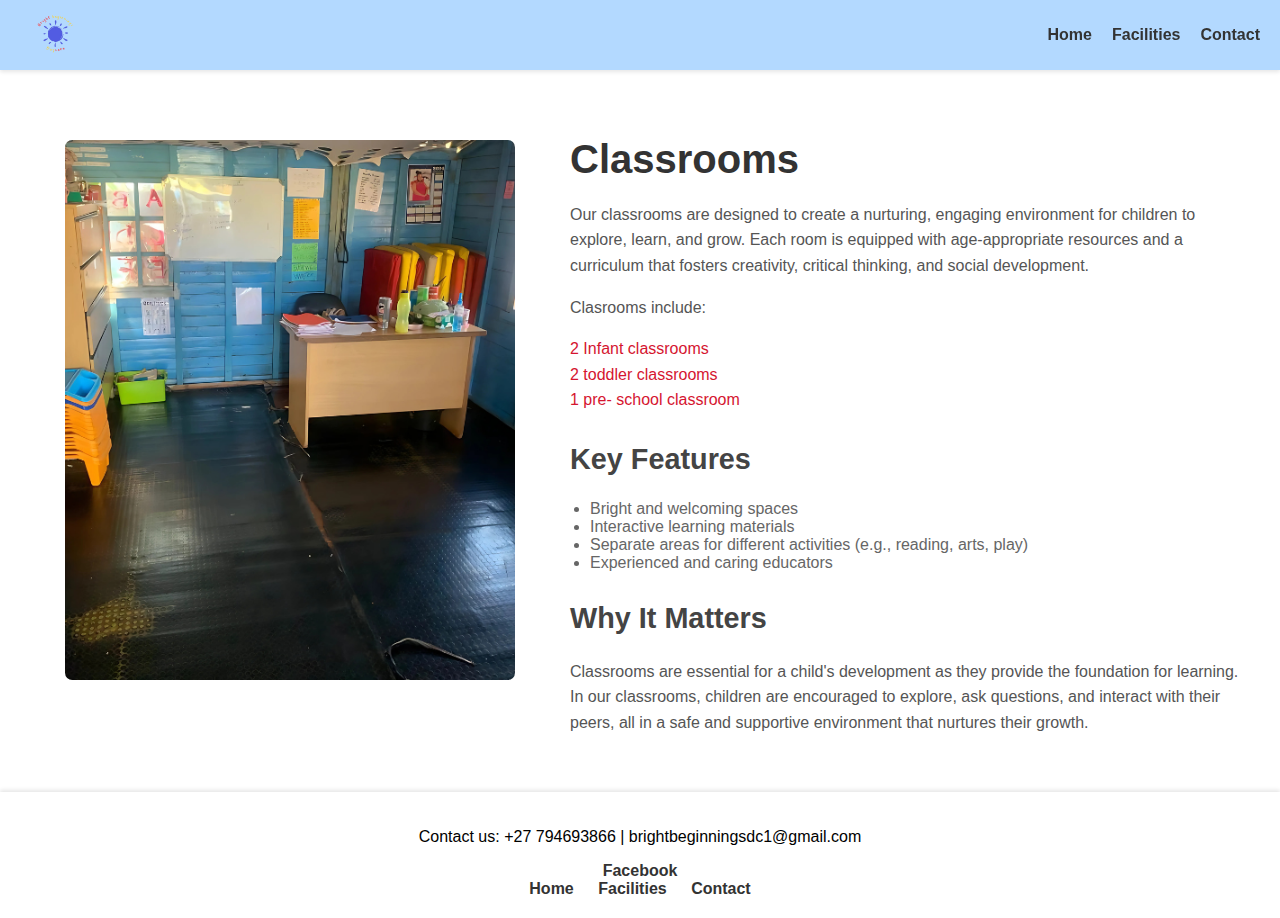
<file: classrooms.html>
<!DOCTYPE html>
<html lang="en">
<head>
  <meta charset="UTF-8">
  <meta name="viewport" content="width=device-width, initial-scale=1.0">
  <title>Facility Details - Daycare</title>
  <link rel="stylesheet" href="info.css">
</head>
<body>
  <!-- Header (same as the main page) -->
  <header>
    <div class="logo">
      <a href="index.html">
        <img src="bbdc.png" alt="Daycare Logo">
        </a>
    </div>

    <div class="hamburger-menu">&#9776;</div>

    <nav class="desktop-nav">
      <ul>
        <li><a href="index.html">Home</a></li>
        <li><a href="index.html#facilities">Facilities</a></li>
        <li><a href="contact.html">Contact</a></li>
      </ul>
    </nav>
  </header>

  <!-- Facility Information Section -->
  <section id="facility-info">
    <div class="facility-info-container">
      <div class="facility-info-image">
        <img src="classroom.png" alt="Classroom Image">
      </div>
      <div class="facility-info-text">
        <h1>Classrooms</h1>
        <p>Our classrooms are designed to create a nurturing, engaging environment for children 
          to explore, learn, and grow. Each room is equipped with age-appropriate resources and
           a curriculum that fosters creativity, critical thinking, and social development.</p>
           <P>Clasrooms include:</P>
           <p id="emphasis">2 Infant classrooms<br>
          2 toddler classrooms<br>
        1 pre- school classroom</p>

        <h2>Key Features</h2>
        <ul>
          <li>Bright and welcoming spaces</li>
          <li>Interactive learning materials</li>
          <li>Separate areas for different activities (e.g., reading, arts, play)</li>
          <li>Experienced and caring educators</li>
        </ul>

        <h2>Why It Matters</h2>
        <p>Classrooms are essential for a child's development as they provide the foundation for learning. In our classrooms, children are encouraged to explore, ask questions, and interact with their peers, all in a safe and supportive environment that nurtures their growth.</p>
      </div>
    </div>
  </section>

  <!-- Footer (same as the main page) -->
  <footer>
    <div class="footer-content">
      <p>Contact us: +27 794693866 | brightbeginningsdc1@gmail.com</p>
      <div class="social-links">
        <a href="#">Facebook</a>
      </div>
      <div class="quick-links">
        <a href="index.html">Home</a>
        <a href="index.html#facilities">Facilities</a>
        <a href="contact.html">Contact</a>
      </div>
    </div>
  </footer>

  <script src="script.js"></script>
</body>
</html>
</file>
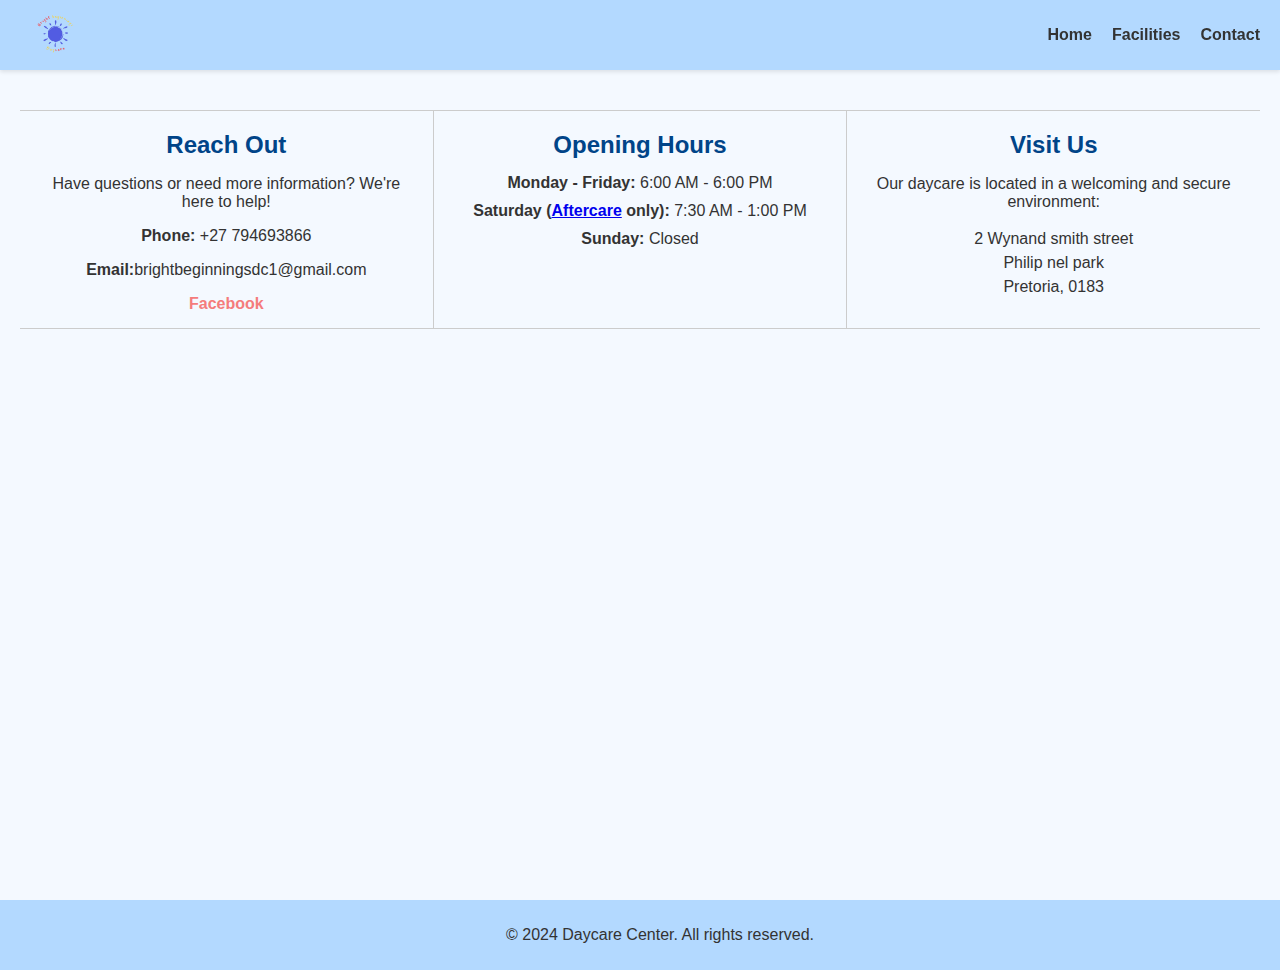
<file: contact.html>
<!DOCTYPE html>
<html lang="en">
<head>
  <meta charset="UTF-8">
  <meta name="viewport" content="width=device-width, initial-scale=1.0">
  <title>Contact Us - Daycare</title>
  <link rel="stylesheet" href="contact.css">
</head>
<body>
  <header>
    <div class="logo">
      <a href="index.html">
      <img src="bbdc.png" alt="Daycare Logo">
      </a>
    </div>

    <div class="hamburger-menu">&#9776;</div>

    <nav class="desktop-nav">
      <ul>
        <li><a href="index.html">Home</a></li>
        <li><a href="index.html#facilities">Facilities</a></li>
        <li><a href="contact.html">Contact</a></li>
      </ul>
    </nav>
  </header>

  <main id="contact">
    <div class="contact-sections">
      <!-- Reach Out Section -->
      <section class="contact-section reach-out">
        <h2>Reach Out</h2>
        <p>Have questions or need more information? We're here to help!</p>
        <div class="contact-details">
          <p><strong>Phone:</strong> +27 794693866</p>
          <p><strong>Email:</strong>brightbeginningsdc1@gmail.com</p>
        </div>
        <div class="social-links">
          <a href="#">Facebook</a>
         
        </div>
      </section>

      <!-- Vertical Line -->
      <div class="vertical-line"></div>

      <!-- Opening Hours Section -->
      <section class="contact-section opening-hours">
        <h2>Opening Hours</h2>
        <ul>
          <li><strong>Monday - Friday:</strong> 6:00 AM - 6:00 PM</li>
          <li><strong>Saturday (<a href="learn more.html#aftercare">Aftercare</a> only):
          </strong> 7:30 AM - 1:00 PM</li>
          <li><strong>Sunday:</strong> Closed</li>
        </ul>
      </section>

      <!-- Vertical Line -->
      <div class="vertical-line"></div>

      <!-- Visit Us Section -->
      <section class="contact-section visit-us">
        <h2>Visit Us</h2>
        <p>Our daycare is located in a welcoming and secure environment:</p>
        <address>
          2 Wynand smith street<br>
          Philip nel park<br>
          Pretoria, 0183
        </address>
      </section>
    </div>
  </main>

  <footer>
    <p>© 2024 Daycare Center. All rights reserved.</p>
  </footer>

  <script src="script.js"></script>
</body>
</html>
</file>
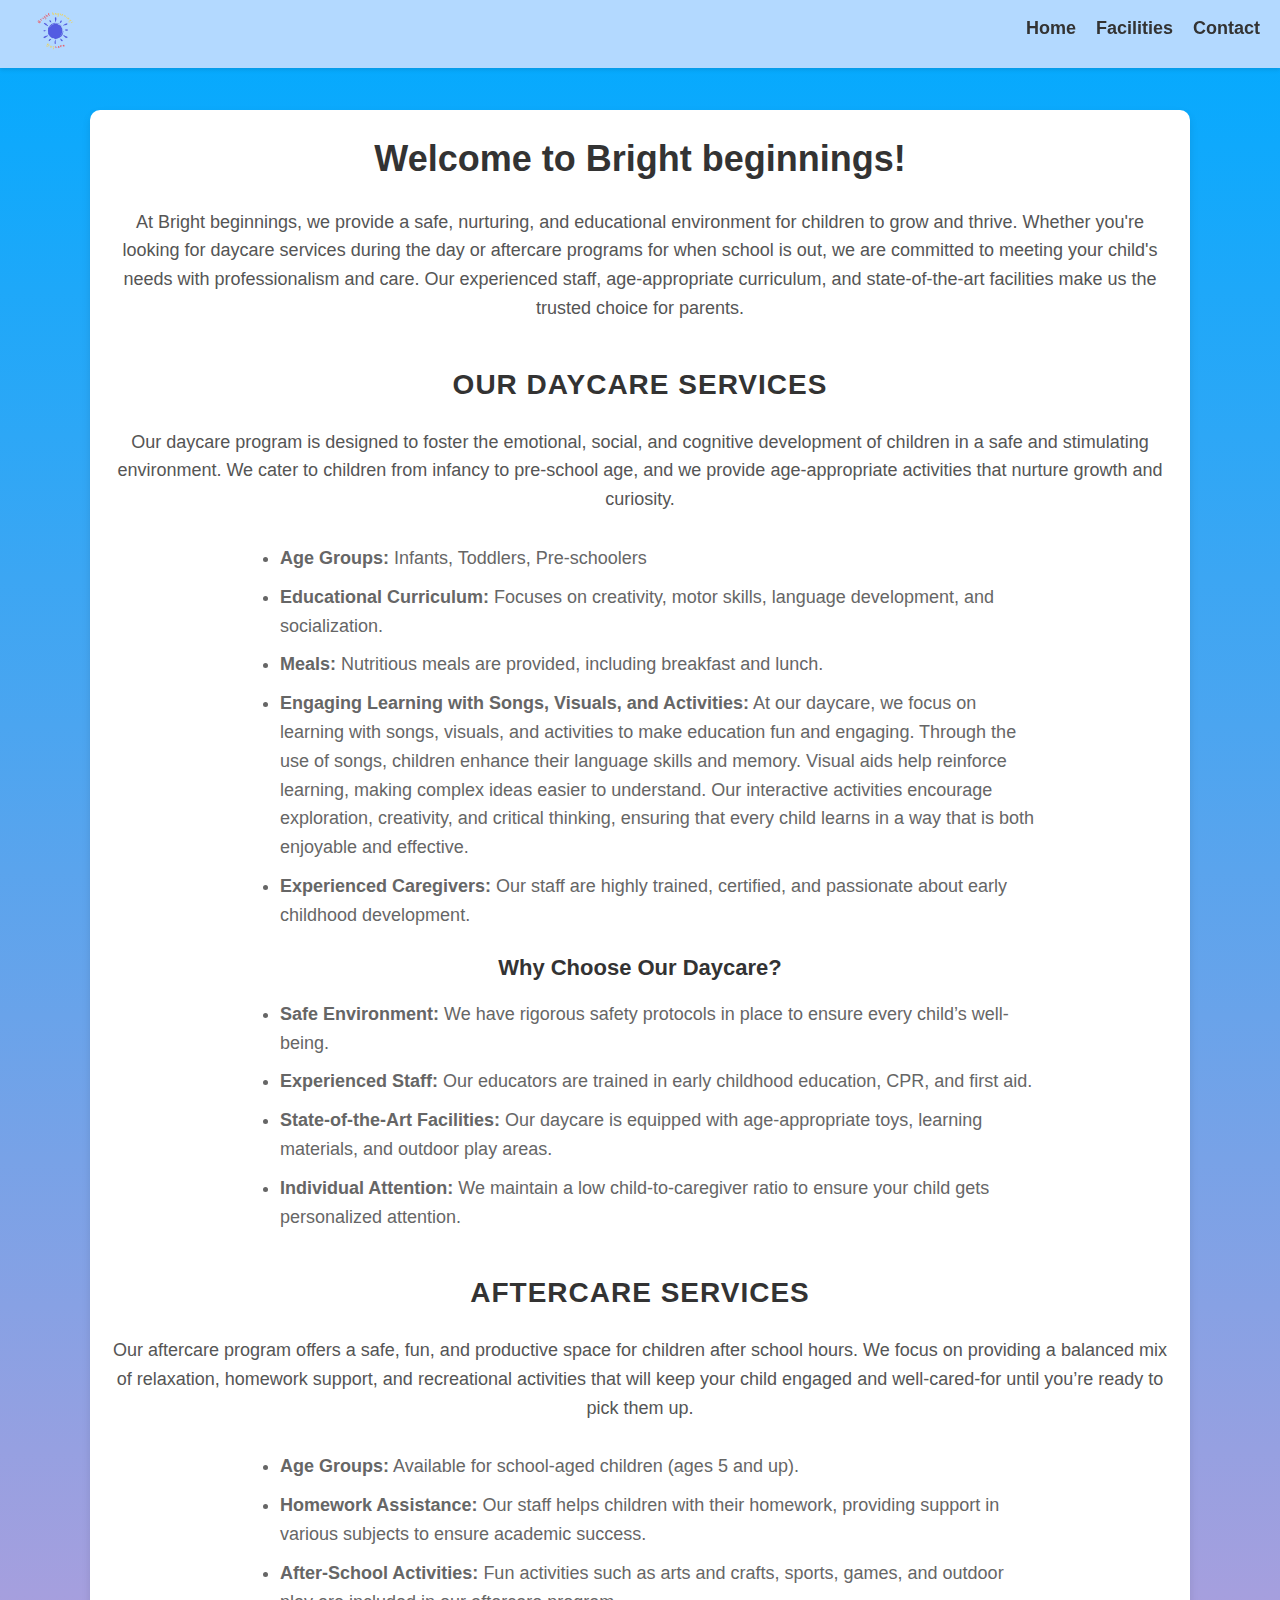
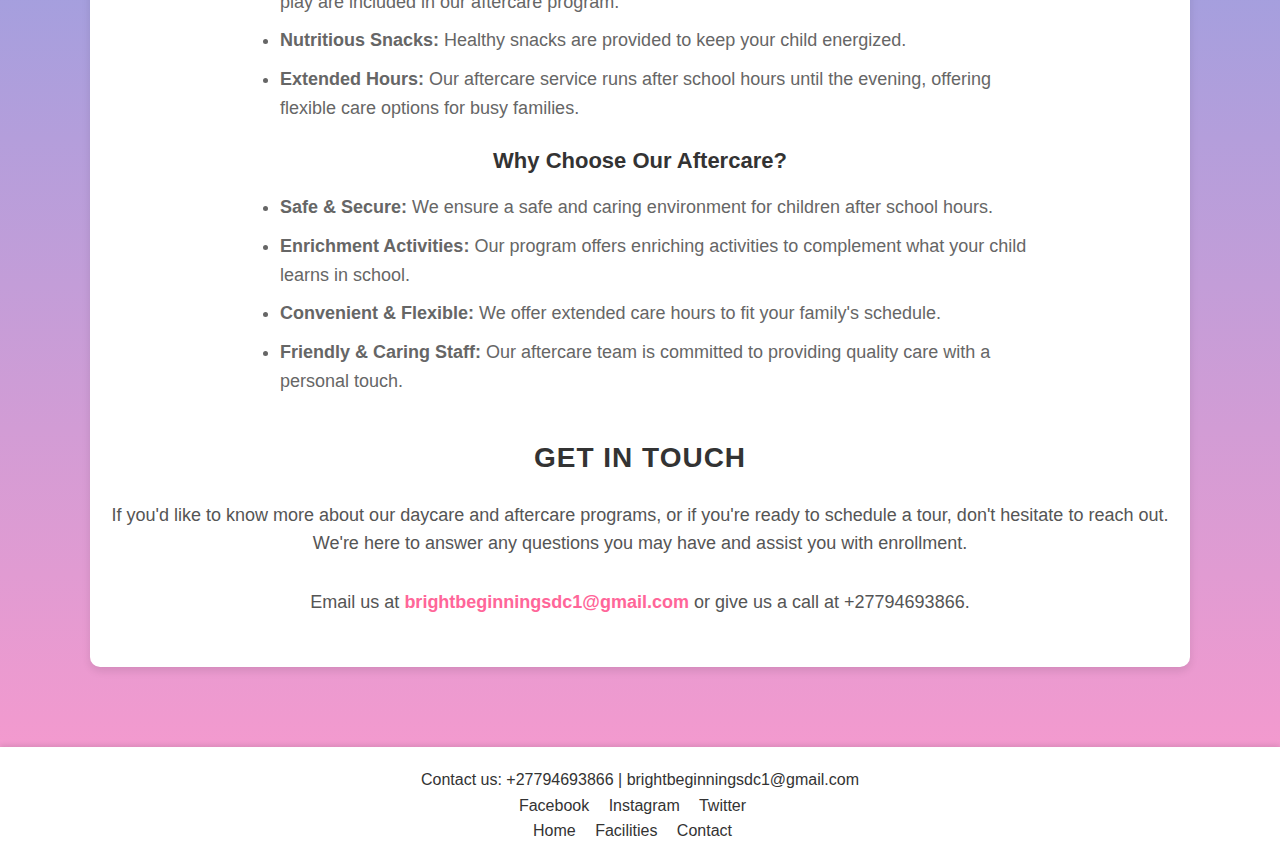
<file: learn more.html>
<!DOCTYPE html>
<html lang="en">
<head>
  <meta charset="UTF-8">
  <meta name="viewport" content="width=device-width, initial-scale=1.0">
  <meta name="description" content="Learn more about our daycare and aftercare services. Our daycare provides a safe, nurturing, and educational environment for children, and our aftercare services ensure continued care after school hours.">
  <meta name="keywords" content="daycare, preschool, aftercare, child care, education, after school care, daycare facilities, children activities, safe environment">
  <meta name="author" content="Your Daycare Name">
  <title>Learn More</title>
  <link rel="stylesheet" href="lm.css">
</head>
<body>
  <!-- Header (same as the main page) -->
  <header>
    <div class="logo">
      <a href="index.html">
        <img src="bbdc.png" alt="Daycare Logo">
        </a>
    </div>

    <div class="hamburger-menu">&#9776;</div>

    <nav class="desktop-nav">
      <ul>
        <li><a href="index.html">Home</a></li>
        <li><a href="index.html#facilities">Facilities</a></li>
        <li><a href="contact.html">Contact</a></li>
      </ul>
    </nav>
  </header>

  <!-- Main Content Section -->
  <section id="general-info">
    <div class="info-container">
      <h1>Welcome to Bright beginnings!</h1>
      <p>At Bright beginnings, we provide a safe, nurturing, and educational environment for children 
        to grow and thrive. Whether you're looking for daycare services during the day or aftercare
         programs for when school is out, we are committed to meeting your child's needs with 
         professionalism and care. Our experienced staff, age-appropriate curriculum, and 
         state-of-the-art facilities make us the trusted choice for parents.</p>

      <!-- Daycare Section -->
      <div id="daycare-services">
      <h2>Our Daycare Services</h2>
      <p>Our daycare program is designed to foster the emotional, social, and cognitive
         development of children in a safe and stimulating environment. We cater to children 
         from infancy to pre-school age, and we provide age-appropriate activities that
          nurture growth and curiosity.</p>

      <ul>
        <li><strong>Age Groups:</strong> Infants, Toddlers, Pre-schoolers</li>
        <li><strong>Educational Curriculum:</strong> Focuses on creativity, motor skills, language
             development, and socialization.</li>
        <li><strong>Meals:</strong> Nutritious meals are provided, including breakfast and lunch.</li>
        <li><strong>Engaging Learning with Songs, Visuals, and Activities:</strong> 
             At our daycare, we focus on learning with songs, visuals, and activities to make
             education fun and engaging. Through the use of songs, children enhance their language
              skills and memory. Visual aids help reinforce learning, making complex ideas easier
               to understand. Our interactive activities encourage exploration, creativity, and
                critical thinking, ensuring that every child learns in a way that is both enjoyable
                 and effective.</li>
        <li><strong>Experienced Caregivers:</strong> Our staff are highly trained, certified,
             and passionate about early childhood development.</li>
      </ul>

      <h3>Why Choose Our Daycare?</h3>
      <ul>
        <li><strong>Safe Environment:</strong> We have rigorous safety protocols in place to ensure
             every child’s well-being.</li>
        <li><strong>Experienced Staff:</strong> Our educators are trained in early childhood
             education, CPR, and first aid.</li>
        <li><strong>State-of-the-Art Facilities:</strong> Our daycare is equipped with
             age-appropriate toys, learning materials, and outdoor play areas.</li>
        <li><strong>Individual Attention:</strong> We maintain a low child-to-caregiver ratio to
             ensure your child gets personalized attention.</li>
      </ul>
      </div>

      <!-- Aftercare Section -->
      <div id="aftercare-services">
      <h2 id="aftercare">Aftercare Services</h2>
      <p>Our aftercare program offers a safe, fun, and productive space for children after school
         hours. We focus on providing a balanced mix of relaxation, homework support,
          and recreational activities that will keep your child engaged and well-cared-for until
           you’re ready to pick them up.</p>

      <ul>
        <li><strong>Age Groups:</strong> Available for school-aged children (ages 5 and up).</li>
        <li><strong>Homework Assistance:</strong> Our staff helps children with their homework,
             providing support in various subjects to ensure academic success.</li>
        <li><strong>After-School Activities:</strong> Fun activities such as arts and crafts,
             sports, games, and outdoor play are included in our aftercare program.</li>
        <li><strong>Nutritious Snacks:</strong> Healthy snacks are provided to keep your child
             energized.</li>
        <li><strong>Extended Hours:</strong> Our aftercare service runs after school hours until
             the evening, offering flexible care options for busy families.</li>
      </ul>

      <h3>Why Choose Our Aftercare?</h3>
      <ul>
        <li><strong>Safe & Secure:</strong> We ensure a safe and caring environment for children
             after school hours.</li>
        <li><strong>Enrichment Activities:</strong> Our program offers enriching activities to
             complement what your child learns in school.</li>
        <li><strong>Convenient & Flexible:</strong> We offer extended care hours to fit your
             family's schedule.</li>
        <li><strong>Friendly & Caring Staff:</strong> Our aftercare team is committed to providing
             quality care with a personal touch.</li>
      </ul>
      </div>

      <!-- Call to Action -->
      <h2>Get in Touch</h2>
      <p>If you'd like to know more about our daycare and aftercare programs, or if you're ready
         to schedule a tour, don't hesitate to reach out. We're here to answer any questions you 
         may have and assist you with enrollment.</p>
      <p>Email us at <a href="mailto:info@daycare.com">brightbeginningsdc1@gmail.com</a> or give us a call at
        +27794693866.</p>

    </div>
  </section>

  <!-- Footer (same as the main page) -->
  <footer>
    <div class="footer-content">
      <p>Contact us: +27794693866 | brightbeginningsdc1@gmail.com</p>
      <div class="social-links">
        <a href="#">Facebook</a>
        <a href="#">Instagram</a>
        <a href="#">Twitter</a>
      </div>
      <div class="quick-links">
        <a href="index.html">Home</a>
        <a href="index.html#facilities">Facilities</a>
        <a href="contact.html">Contact</a>
      </div>
    </div>
  </footer>

  <script src="script.js"></script>
</body>
</html>
</file>
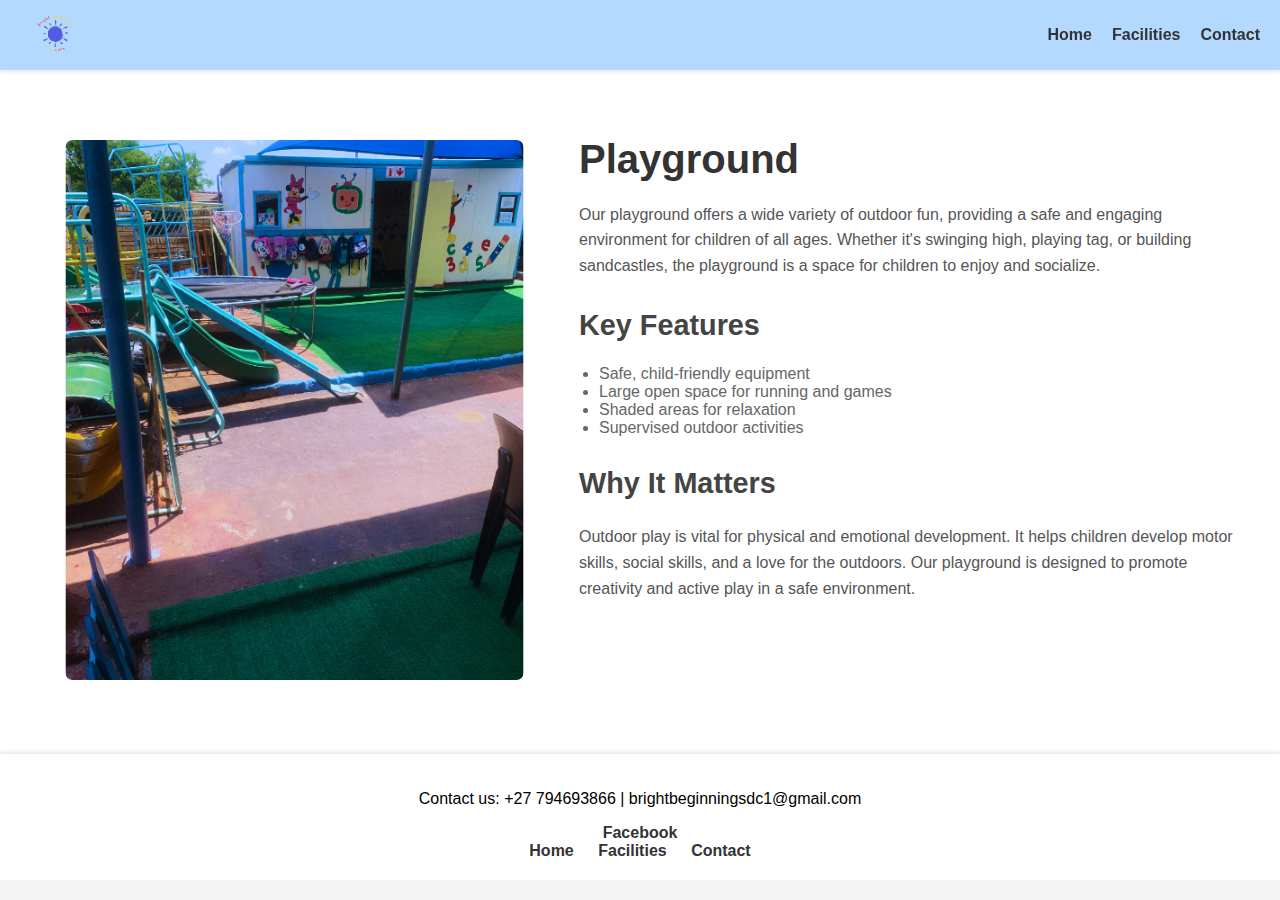
<file: playground.html>
<!DOCTYPE html>
<html lang="en">
<head>
  <meta charset="UTF-8">
  <meta name="viewport" content="width=device-width, initial-scale=1.0">
  <title>Facility Details - Daycare</title>
  <link rel="stylesheet" href="info.css">
</head>
<body>
  <!-- Header (same as the main page) -->
  <header>
    <div class="logo">
      <a href="index.html">
        <img src="bbdc.png" alt="Daycare Logo">
        </a>
    </div>

    <div class="hamburger-menu">&#9776;</div>

    <nav class="desktop-nav">
      <ul>
        <li><a href="index.html">Home</a></li>
        <li><a href="index.html#facilities">Facilities</a></li>
        <li><a href="contact.html">Contact</a></li>
      </ul>
    </nav>
  </header>

  <!-- Facility Information Section -->
  <section id="facility-info">
    <div class="facility-info-container">
      <div class="facility-info-image">
        <img src="playground.png" alt="Facility Image">
      </div>
      <div class="facility-info-text">
        <h1>Playground</h1>
        <p>Our playground offers a wide variety of outdoor fun, providing a safe and 
          engaging environment for children of all ages. Whether it's swinging high,
           playing tag, or building sandcastles, the playground is a space for children 
           to enjoy and socialize.</p>

        <h2>Key Features</h2>
        <ul>
          <li>Safe, child-friendly equipment</li>
          <li>Large open space for running and games</li>
          <li>Shaded areas for relaxation</li>
          <li>Supervised outdoor activities</li>
        </ul>

        <h2>Why It Matters</h2>
        <p>Outdoor play is vital for physical and emotional development. It helps children 
          develop motor skills, social skills, and a love for the outdoors. Our playground 
          is designed to promote creativity and active play in a safe environment.</p>
      </div>
    </div>
  </section>

  <!-- Footer (same as the main page) -->
  <footer>
    <div class="footer-content">
      <p>Contact us: +27 794693866 | brightbeginningsdc1@gmail.com</p>
      <div class="social-links">
        <a href="#">Facebook</a>
        
      </div>
      <div class="quick-links">
        <a href="index.html">Home</a>
        <a href="index.html#facilities">Facilities</a>
        <a href="contact.html">Contact</a>
      </div>
    </div>
  </footer>

  <script src="script.js"></script>
</body>
</html>
</file>
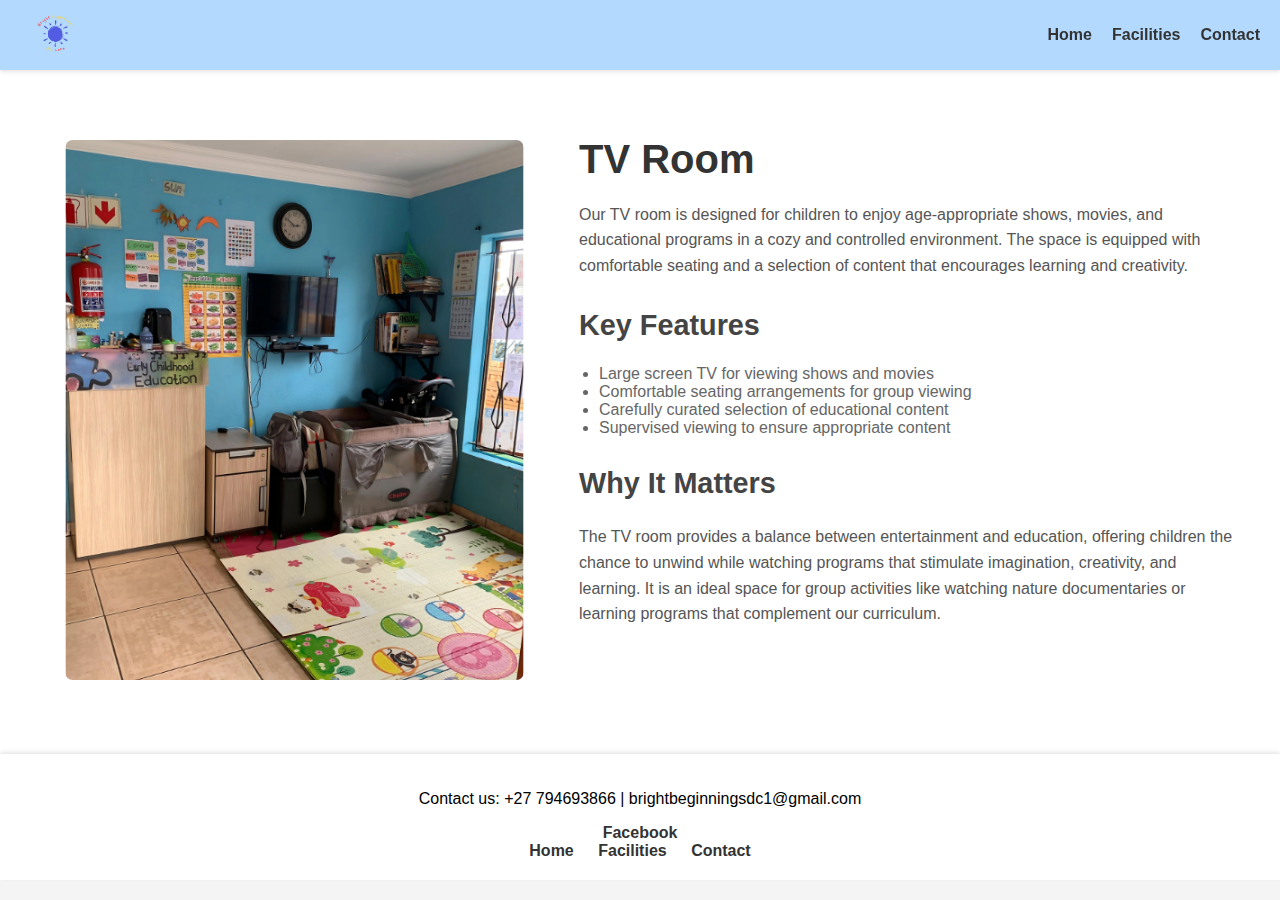
<file: tvroom.html>
<!DOCTYPE html>
<html lang="en">
<head>
  <meta charset="UTF-8">
  <meta name="viewport" content="width=device-width, initial-scale=1.0">
  <title>Facility Details - Daycare</title>
  <link rel="stylesheet" href="info.css">
</head>
<body>
  <!-- Header (same as the main page) -->
  <header>
    <div class="logo">
      <a href="index.html">
        <img src="bbdc.png" alt="Daycare Logo">
        </a>
    </div>

    <div class="hamburger-menu">&#9776;</div>

    <nav class="desktop-nav">
      <ul>
        <li><a href="index.html">Home</a></li>
        <li><a href="index.html#facilities">Facilities</a></li>
        <li><a href="contact.html">Contact</a></li>
      </ul>
    </nav>
  </header>

  <!-- Facility Information Section -->
  <section id="facility-info">
    <div class="facility-info-container">
      <div class="facility-info-image">
        <img src="tvroom.png" alt="TV Room Image">
      </div>
      <div class="facility-info-text">
        <h1>TV Room</h1>
        <p>Our TV room is designed for children to enjoy age-appropriate shows, movies, and educational programs in a cozy and controlled environment. The space is equipped with comfortable seating and a selection of content that encourages learning and creativity.</p>

        <h2>Key Features</h2>
        <ul>
          <li>Large screen TV for viewing shows and movies</li>
          <li>Comfortable seating arrangements for group viewing</li>
          <li>Carefully curated selection of educational content</li>
          <li>Supervised viewing to ensure appropriate content</li>
        </ul>

        <h2>Why It Matters</h2>
        <p>The TV room provides a balance between entertainment and education, offering children the chance to unwind while watching programs that stimulate imagination, creativity, and learning. It is an ideal space for group activities like watching nature documentaries or learning programs that complement our curriculum.</p>
      </div>
    </div>
  </section>

  <!-- Footer (same as the main page) -->
  <footer>
    <div class="footer-content">
      <p>Contact us: +27 794693866 | brightbeginningsdc1@gmail.com</p>
      <div class="social-links">
        <a href="#">Facebook</a>
      </div>
      <div class="quick-links">
        <a href="index.html">Home</a>
        <a href="index.html#facilities">Facilities</a>
        <a href="contact.html">Contact</a>
      </div>
    </div>
  </footer>

  <script src="script.js"></script>
</body>
</html>
</file>
<file: info.css>
body {
    margin: 0;
    font-family: Arial, sans-serif;
    background-color: #f4f4f4; /* Light grey background for the info page */
    padding-top: 70px;
  }
  
  header {
    display: flex;
    justify-content: space-between;
    align-items: center;
    background: #B3D9FF;
    padding: 10px 20px;
    box-shadow: 0 2px 4px rgba(0, 0, 0, 0.1);

    position: fixed; 
    top: 0; 
    width: 100%; 
    z-index: 1000; 
    box-sizing: border-box;
  }
  
  header .logo img {
    height: 40px;
  }
  
  .desktop-nav ul {
    list-style: none;
    display: flex;
    gap: 20px;
  }
  
  .desktop-nav a {
    text-decoration: none;
    color: #333;
    font-weight: bold;
  }

  .hamburger-menu {
    display: none; /* Hidden on larger screens */
    font-size: 2rem;
    cursor: pointer;
  }
  
  #facility-info {
    display: flex;
    justify-content: center;
    align-items: center;
    padding: 40px 20px;
    background: #ffffff;
  }
  
  .facility-info-container {
    display: flex;
    max-width: 1200px;
    margin: 0 auto;
    gap: 30px;
  }
  
  .facility-info-image img {
    width: 100%;
    height: auto;
    border-radius: 8px;
    transform: scale(0.9);
  }
  
  .facility-info-text {
    flex: 1;
    text-align: left;
  }
  
  .facility-info-text h1 {
    font-size: 2.5rem;
    margin-bottom: 20px;
    color: #333;
  }
  
  .facility-info-text p {
    font-size: 1rem;
    color: #555;
    line-height: 1.6;
  }
  
  .facility-info-text h2 {
    font-size: 1.8rem;
    margin-top: 30px;
    color: #444;
  }
  
  .facility-info-text ul {
    list-style-type: disc;
    padding-left: 20px;
    margin-top: 10px;
  }
  
  .facility-info-text ul li {
    font-size: 1rem;
    color: #666;
  }

  #emphasis {
    color: #d51530;
  }
  
  footer {
    background: #ffffff;
    padding: 20px;
    text-align: center;
    box-shadow: 0 -2px 4px rgba(0, 0, 0, 0.1);
  }
  
  footer .social-links a,
  footer .quick-links a {
    margin: 0 10px;
    text-decoration: none;
    color: #333;
    font-weight: bold;
  }

  @media (max-width: 768px) {
    .facility-info-container {
      flex-direction: column; /* Stack the image on top of the text */
    }
  
    .facility-info-image {
      order: -1; /* Ensures the image appears at the top */
    }
  
    .facility-info-text {
      text-align: center; /* Optional: Centers the text for smaller screens */
    }
  
    .facility-info-image img {
      width: 100%; 
      height: auto; 
    }

    .hamburger-menu {
      display: block;
    }
  
    /* Hide the nav menu by default */
    .desktop-nav {
      display: none; /* Hidden by default */
    }
  
    /* When the menu is active, display it */
    .desktop-nav.active {
      display: flex;
      flex-direction: column; 
      position: absolute;
      top: 60px; /* Just below the header */
      right: 20px;
      background-color: #B3D9FF;
      width: 200px;
      border-radius: 8px;
      padding: 10px;
      z-index: 100; 
    }
  
    .desktop-nav ul {
      flex-direction: column; 
      gap: 10px; /* Spacing between menu items */
    }
  
    .desktop-nav a {
      color: #333;
      text-align: left;
    }
  }
</file>
<file: contact.css>
/* General Styling */
body {
    font-family: Arial, sans-serif;
    margin: 0;
    padding-top: 70px;
    background: #F4F9FF;
    color: #333;
    display: flex;
    flex-direction: column;
    min-height: 100vh;
  }
  
  header {
    display: flex;
    justify-content: space-between;
    align-items: center;
    background: #B3D9FF;
    padding: 10px 20px;
    box-shadow: 0 2px 4px rgba(0, 0, 0, 0.1);

    position: fixed; 
    top: 0; 
    width: 100%; 
    z-index: 1000; 
    box-sizing: border-box;
  }
  
  header .logo img {
    height: 40px;
  }
  
  .desktop-nav ul {
    list-style: none;
    display: flex;
    gap: 20px;
  }
  
  .desktop-nav a {
    text-decoration: none;
    color: #333;
    font-weight: bold;
  }

  .hamburger-menu {
    display: none; /* Hidden on larger screens */
    font-size: 2rem;
    cursor: pointer;
  }

  
  /* Main Contact Container */
  main {
    flex: 1;
    padding: 40px 20px;
  }
  
  .contact-sections {
    display: flex;
    justify-content: space-between;
    gap: 0; /* No gap between sections */
    border-top: 1px solid #ccc;
    border-bottom: 1px solid #ccc;
  }
  
  .contact-section {
    flex: 1;
    text-align: center;
    padding: 0 20px;
  }
  
  .contact-section h2 {
    font-size: 1.5em;
    margin-bottom: 15px;
    color: #004488;
  }
  
  .contact-details,
  .social-links {
    margin: 15px 0;
  }
  
  .social-links a {
    display: inline-block;
    margin: 0 5px;
    text-decoration: none;
    color: #F47C7C;
    font-weight: bold;
  }
  
  .social-links a:hover {
    text-decoration: underline;
  }
  
  .opening-hours ul {
    list-style: none;
    padding: 0;
    margin: 0;
  }
  
  .opening-hours li {
    margin-bottom: 10px;
  }
  
  .visit-us address {
    font-style: normal;
    line-height: 1.5;
  }
  
  /* Vertical Line */
  .vertical-line {
    width: 1px;
    background-color: #ccc;
    align-self: stretch;
  }
  
  /* Footer */
  footer {
    text-align: center;
    padding: 10px 20px;
    background: #B3D9FF;
    color: #333;
    position: relative;
    bottom: 0;
    width: 100%;
  }
  
  /* Responsive Design */
  @media (max-width: 768px) {
    .hamburger-menu {
      display: block;
      transform: translateX(-40px);
    }
  
    /* Hide the nav menu by default */
    .desktop-nav {
      display: none; /* Hidden by default */
    }
  
    /* When the menu is active, display it */
    .desktop-nav.active {
      display: flex;
      flex-direction: column; 
      position: absolute;
      top: 60px; /* Just below the header */
      right: 20px;
      background-color: #B3D9FF;
      width: 200px;
      border-radius: 8px;
      padding: 10px;
      z-index: 100; 
    }
  
    .desktop-nav ul {
      flex-direction: column; 
      gap: 10px; /* Spacing between menu items */
    }
  
    .desktop-nav a {
      color: #333;
      text-align: left;
    }
   
    .contact-sections {
      flex-direction: column;
    }
  
    .vertical-line {
      display: none; /* Hide lines for mobile view */
    }
  
    .contact-section {
      padding: 20px 0;
      border-bottom: 1px solid #ccc;
    }
  
    .contact-section:last-child {
      border-bottom: none; /* Remove last border */
    }
  }
</file>
<file: lm.css>
/* General Reset */
* {
    margin: 0;
    padding: 0;
    box-sizing: border-box;
    font-family: 'Arial', sans-serif;
  }
  
  /* Body and Background */
  body {
    background: linear-gradient(to bottom, #00aaff, #ff99cc); /* Blue to Pink gradient */
    color: #333;
    line-height: 1.6;
    font-size: 16px;
    padding-top: 70px;
    margin: 0;
  }
  
  /* Header Styling */
  header {
    display: flex;
    justify-content: space-between;
    align-items: center;
    background: #B3D9FF;
    padding: 10px 20px;
    box-shadow: 0 2px 4px rgba(0, 0, 0, 0.1);

    position: fixed; 
    top: 0; 
    width: 100%; 
    z-index: 1000; 
    box-sizing: border-box;
  }
  
  header .logo img {
    height: 40px;
  }
  
  .desktop-nav ul {
    list-style: none;
    display: flex;
    gap: 20px;
  }
  
  .desktop-nav a {
    text-decoration: none;
    color: #333;
    font-weight: bold;
  }

  .hamburger-menu {
    display: none; /* Hidden on larger screens */
    font-size: 2rem;
    cursor: pointer;
  }

  
  /* Main Content Section */
  #general-info {
    padding: 40px 20px;
    text-align: center;
    max-width: 1200px;
    margin: 0 auto;
  }
  
  #general-info .info-container {
    max-width: 1100px;
    margin: 0 auto;
    padding: 20px;
    background: white;
    border-radius: 10px;
    box-shadow: 0 4px 8px rgba(0, 0, 0, 0.1);
  }
  
  /* Title */
  #general-info h1 {
    font-size: 36px;
    margin-bottom: 20px;
    color: #333;
  }
  
  #general-info p {
    font-size: 18px;
    color: #555;
    margin-bottom: 30px;
  }
  
  /* Section Titles */
  h2 {
    font-size: 28px;
    margin-top: 40px;
    margin-bottom: 20px;
    color: #333;
    text-transform: uppercase;
    letter-spacing: 1px;
  }
  
  h3 {
    font-size: 22px;
    margin-top: 20px;
    margin-bottom: 15px;
    color: #333;
  }
  
  /* Lists */
  ul {
    list-style-type: disc;
    margin: 0 auto;
    padding-left: 40px;
    text-align: left;
    max-width: 800px;
  }
  
  ul li {
    font-size: 18px;
    color: #666;
    margin-bottom: 10px;
  }
  
  /* Call to Action */
  #general-info a {
    color: #ff6699;
    font-weight: 600;
    text-decoration: none;
  }
  
  #general-info a:hover {
    text-decoration: underline;
  }
  
  /* Footer Styling */
  footer {
    background-color: white;
    padding: 20px;
    box-shadow: 0 -2px 5px rgba(0, 0, 0, 0.1);
    margin-top: 40px;
  }
  
  footer .footer-content {
    max-width: 1200px;
    margin: 0 auto;
    text-align: center;
  }
  
  footer .social-links a, footer .quick-links a {
    text-decoration: none;
    color: #333;
    font-size: 16px;
    margin-right: 15px;
  }
  
  footer .social-links a:hover, footer .quick-links a:hover {
    color: #ff6699;
  }
  
  /* Responsive Styles */
  @media (max-width: 768px) {
    header .desktop-nav ul {
      flex-direction: column;
      gap: 10px;
    }
  
    #general-info {
      padding: 20px;
    }
  
    #general-info h1 {
      font-size: 28px;
    }
  
    #general-info h2 {
      font-size: 24px;
    }
  
    #general-info ul {
      padding-left: 20px;
    }
  
    footer .footer-content {
      font-size: 14px;
    }

    .hamburger-menu {
      display: block;
    }
  
    /* Hide the nav menu by default */
    .desktop-nav {
      display: none; /* Hidden by default */
    }
  
    /* When the menu is active, display it */
    .desktop-nav.active {
      display: flex;
      flex-direction: column; 
      position: absolute;
      top: 60px; /* Just below the header */
      right: 20px;
      background-color: #B3D9FF;
      width: 200px;
      border-radius: 8px;
      padding: 10px;
      z-index: 100; 
    }
  
    .desktop-nav ul {
      flex-direction: column; 
      gap: 10px; /* Spacing between menu items */
    }
  
    .desktop-nav a {
      color: #333;
      text-align: left;
    }
  }
</file>
